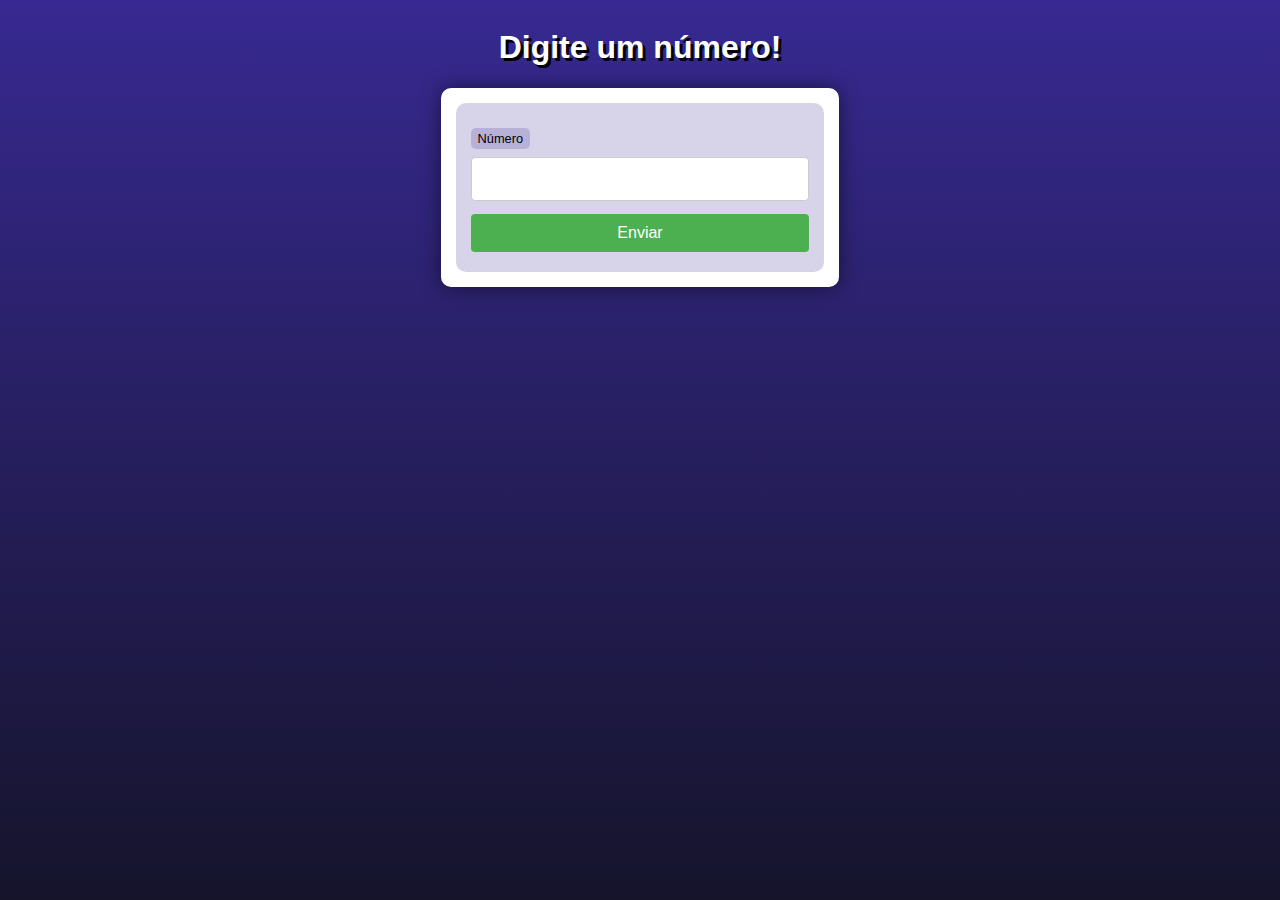
<file: ex-01/index.html>
<!DOCTYPE html>
<html lang="en">

<head>
  <meta charset="UTF-8">
  <meta name="viewport" content="width=device-width, initial-scale=1.0">
  <link rel="stylesheet" href="ant.css">
  <title>Document</title>
</head>

<body>
  <header>
    <h1> Digite um número!</h1>
  </header>
  <section>
    <form action="ant.php" method="get">
      <label for="numero">Número</label>
      <input type="number" name="numero" id="idnumero">
      <input type="submit" value="Enviar">
    </form>
  </section>

</body>

</html>
</file>
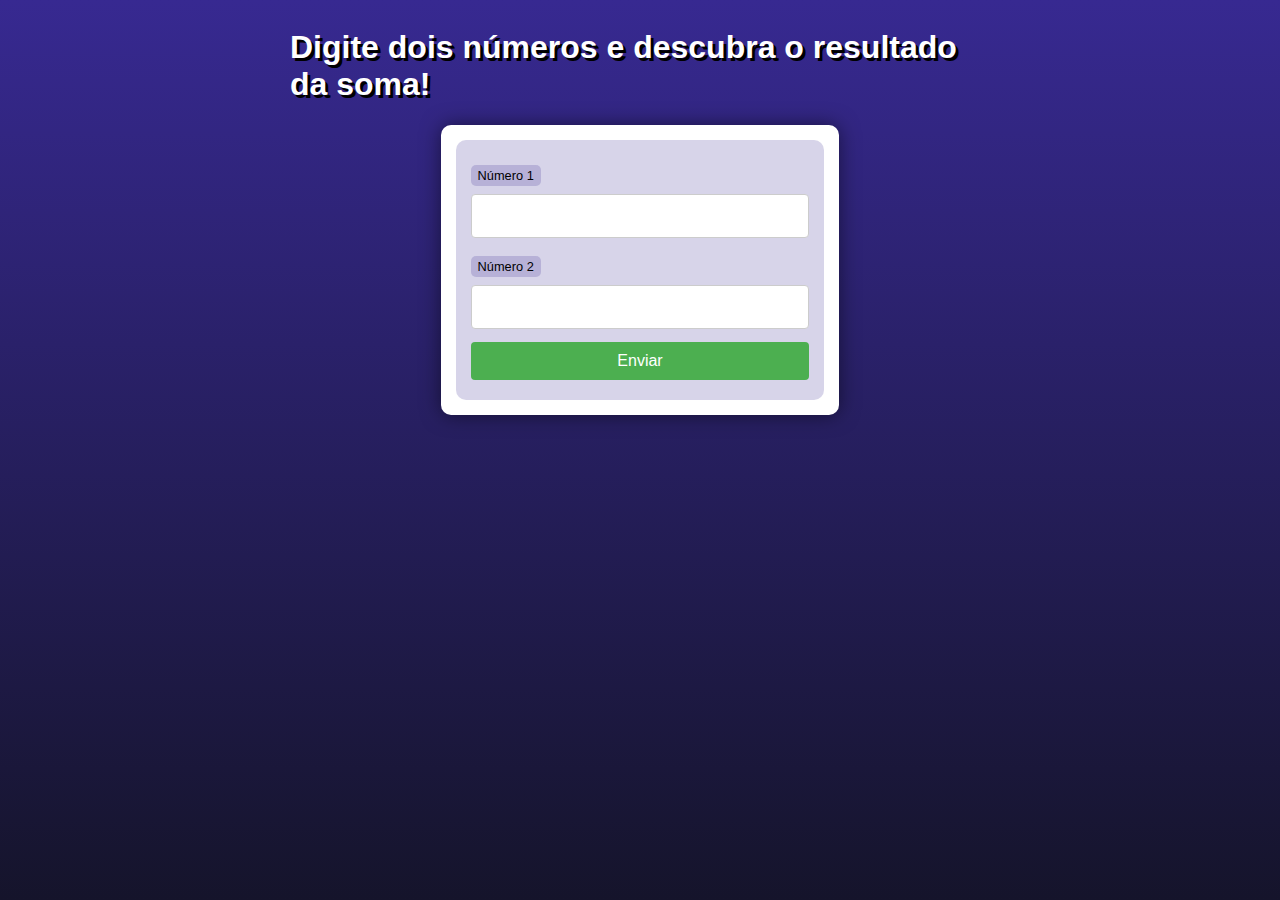
<file: ex-02/index.html>
<!DOCTYPE html>
<html lang="en">

<head>
  <meta charset="UTF-8">
  <meta name="viewport" content="width=device-width, initial-scale=1.0">
  <link rel="stylesheet" href="soma.css">
  <title>Document</title>
</head>

<body>
  <header>
    <h1> Digite dois números e descubra o resultado da soma!</h1>
  </header>
  <section>
    <form action="soma.php" method="get">
      <label for="numero1">Número 1</label>
      <input type="number" name="numero1" id="idnumero1">

      <label for="numero2">Número 2</label>
      <input type="number" name="numero2" id="idnumero2">

      <input type="submit" value="Enviar">
    </form>
  </section>
</body>

</html>
</file>
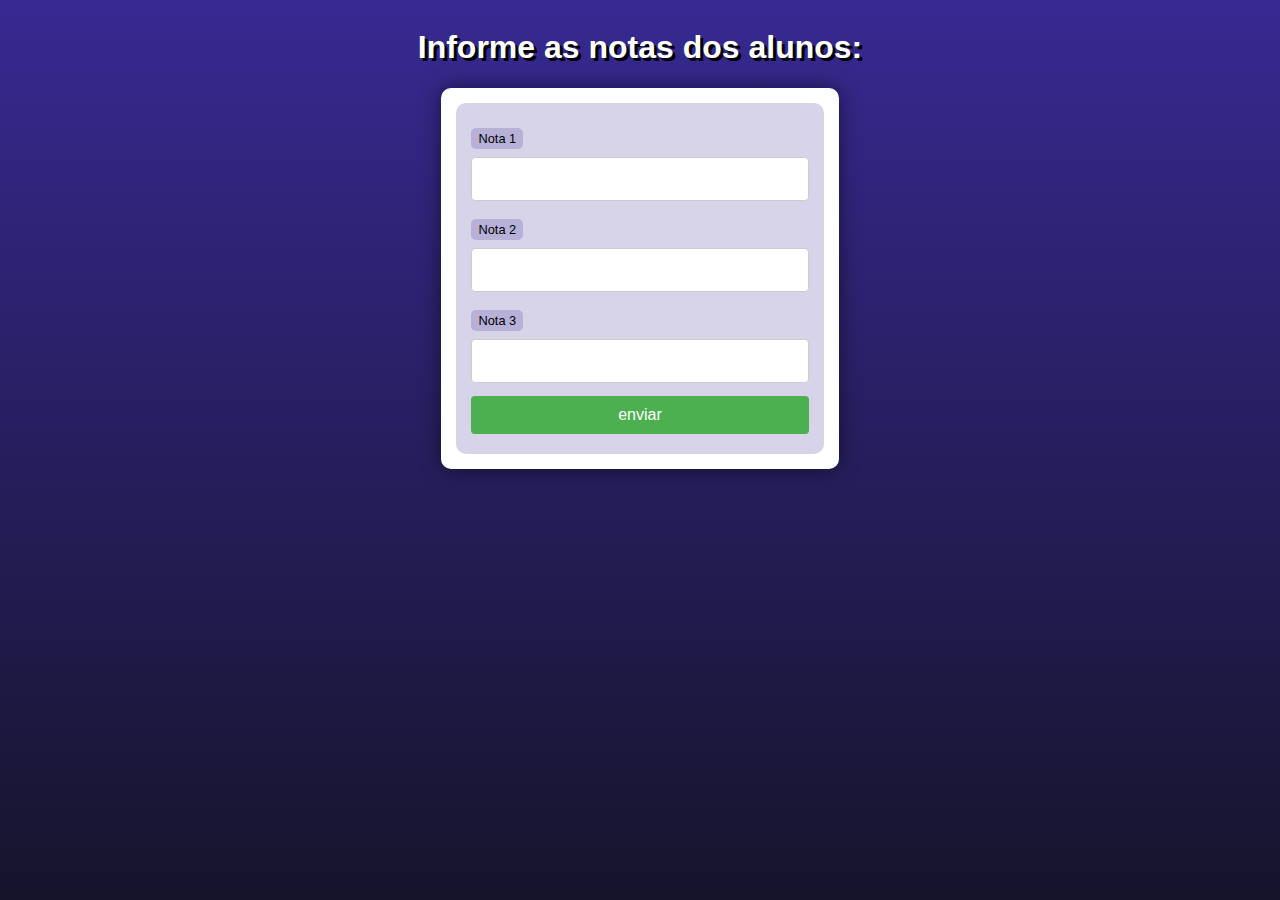
<file: ex-03/index.html>
<!DOCTYPE html>
<html lang="en">
<head>
  <meta charset="UTF-8">
  <meta name="viewport" content="width=device-width, initial-scale=1.0">
  <link rel="stylesheet" href="media.css">
  <title>Document</title>
</head>
<body>
  <header>
   <h1>Informe as notas dos alunos: </h1>
  </header>
  <section>
    <form action="media.php" method="get">
      <label for="nota1">Nota 1</label>
      <input type="number" name="nota1" id="idnota1">

      <label for="nota2">Nota 2</label>
      <input type="number" name="nota2" id="idnota2">

      <label for="nota3">Nota 3</label>
      <input type="number" name="nota3" id="idnota3">
      
      <input type="submit" value="enviar">
    </form>
  </section>

</body>
</html>
</file>
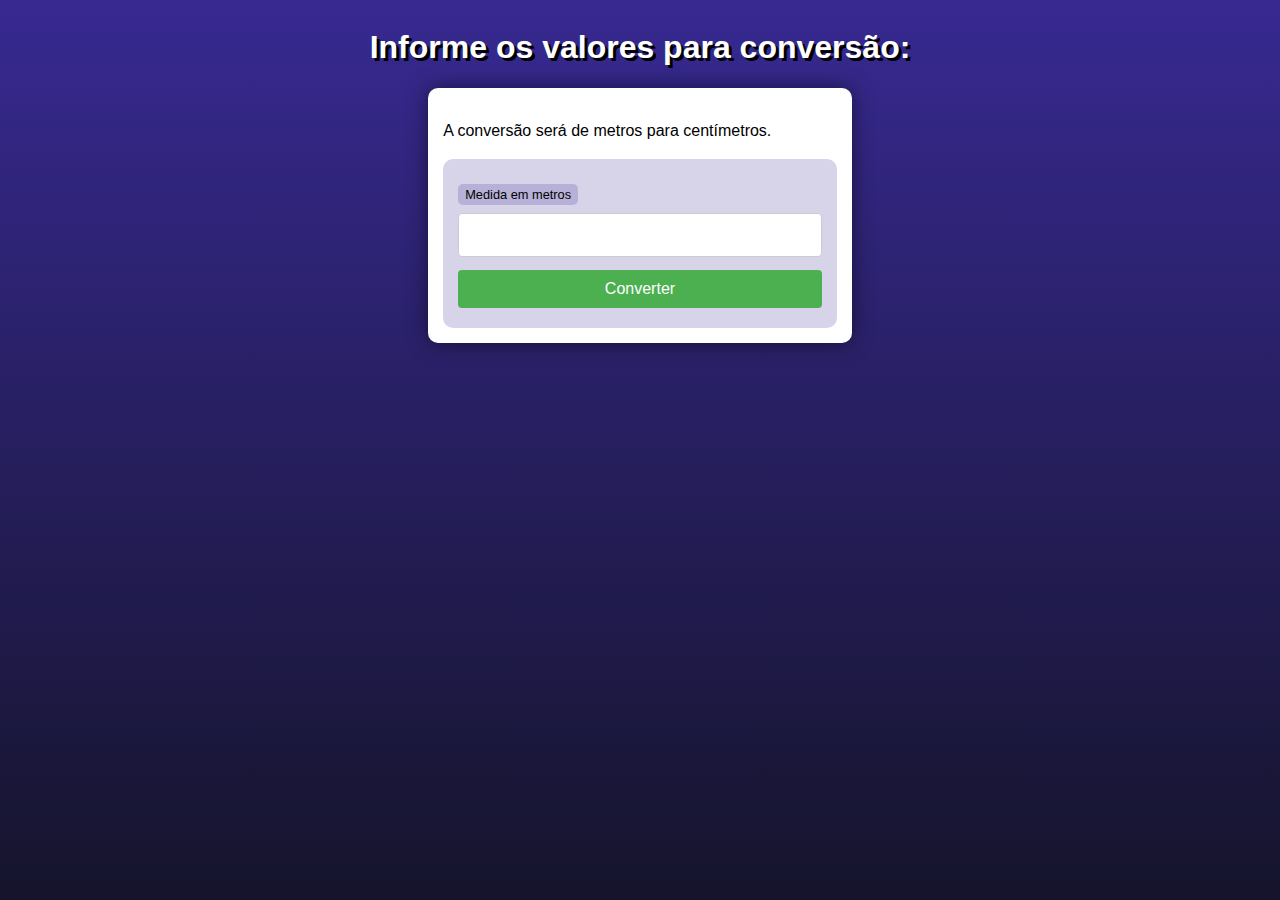
<file: ex-04/index.html>
<!DOCTYPE html>
<html lang="en">
<head>
  <meta charset="UTF-8">
  <meta name="viewport" content="width=device-width, initial-scale=1.0">
  <link rel="stylesheet" href="conv.css">
  <title>Document</title>
</head>
<body>
  <header>
   <h1>Informe os valores para conversão: </h1>
  </header>
  <section>
    <p> A conversão será de metros para centímetros.</p>
    <form action="conv.php" method="get">
      <label for="metros">Medida em metros</label>
      <input type="number" name="metros" id="idmetros">

      <input type="submit" value="Converter">
    </form>
  </section>
</body>
</html>
</file>
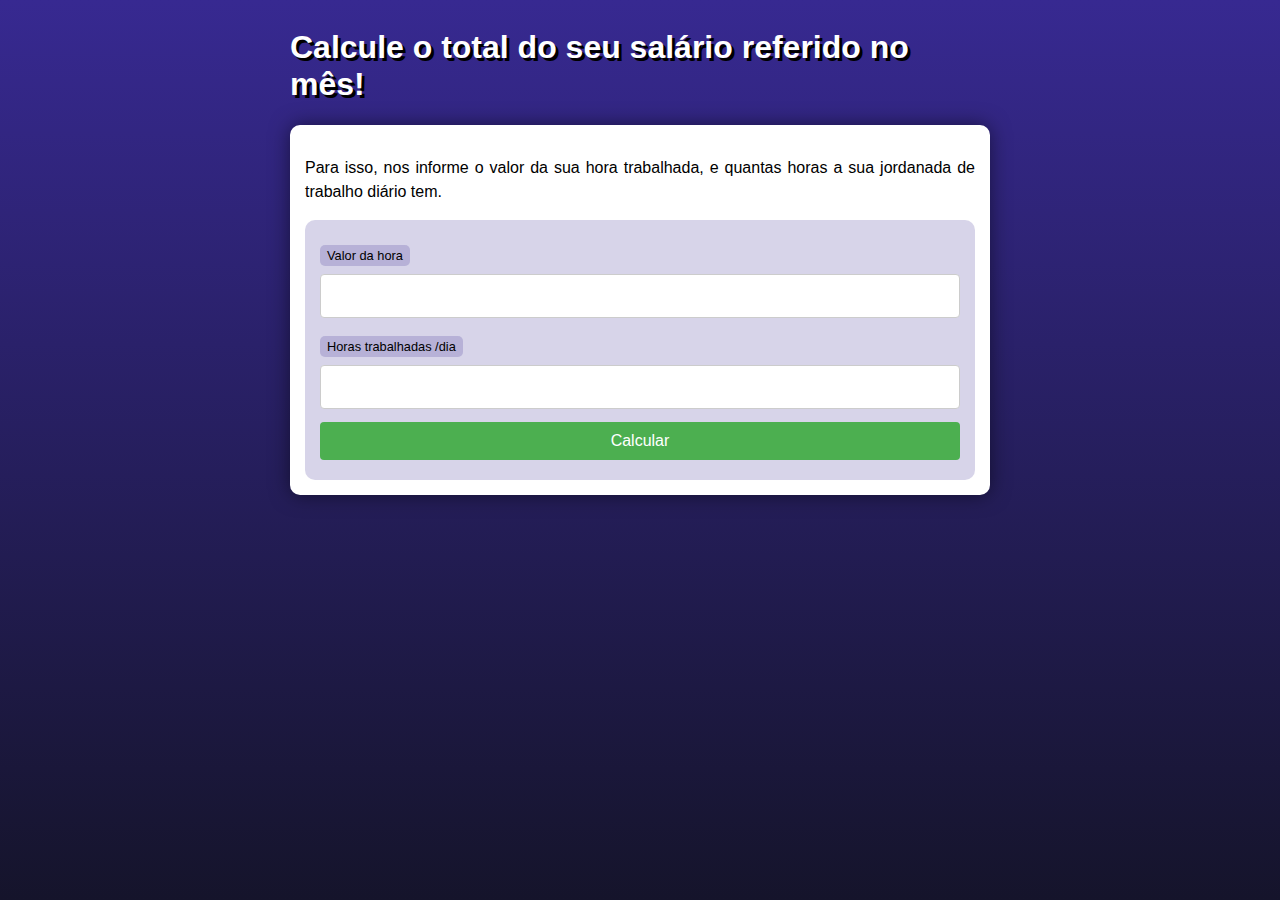
<file: ex-05/index.html>
<!DOCTYPE html>
<html lang="en">

<head>
  <meta charset="UTF-8">
  <meta name="viewport" content="width=device-width, initial-scale=1.0">
  <link rel="stylesheet" href="cal.css">
  <title>Salário</title>
</head>

<body>
  <header>
    <h1>Calcule o total do seu salário referido no mês!</h1>
  </header>
  <section>
    <p>Para isso, nos informe o valor da sua hora trabalhada, e quantas horas a sua jordanada de trabalho diário tem.</p>
    <form action="cal.php" method="get">
      <label for="valor">Valor da hora</label>
      <input type="number" name="valor" id="idvalor">

      <label for="horas">Horas trabalhadas /dia</label>
      <input type="number" name="horas" id="idhoras">
      <input type="submit" value="Calcular">
    </form>
  </section>
</body>

</html>
</file>
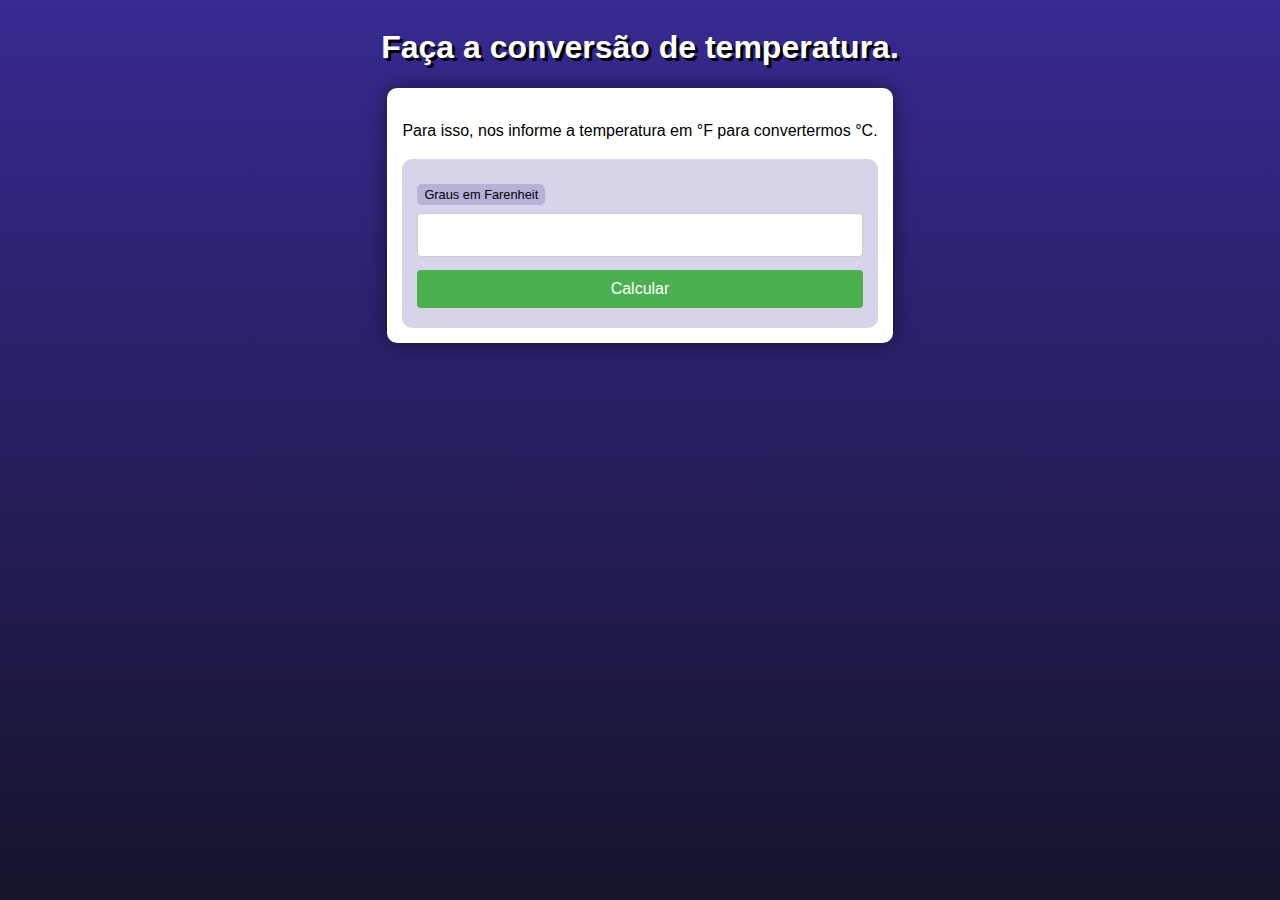
<file: ex-06/index.html>
<!DOCTYPE html>
<html lang="en">

<head>
  <meta charset="UTF-8">
  <meta name="viewport" content="width=device-width, initial-scale=1.0">
  <link rel="stylesheet" href="graus.css">
  <title>Salário</title>
</head>

<body>
  <header>
    <h1>Faça a conversão de temperatura.</h1>
  </header>
  <section>
    <p>Para isso, nos informe a temperatura em °F para convertermos °C.</p>
    <form action="graus.php" method="get">
      <label for="graus">Graus em Farenheit</label>
      <input type="text" name="graus" id="idgraus">
      <input type="submit" value="Calcular">
    </form>
  </section>
</body>

</html>
</file>
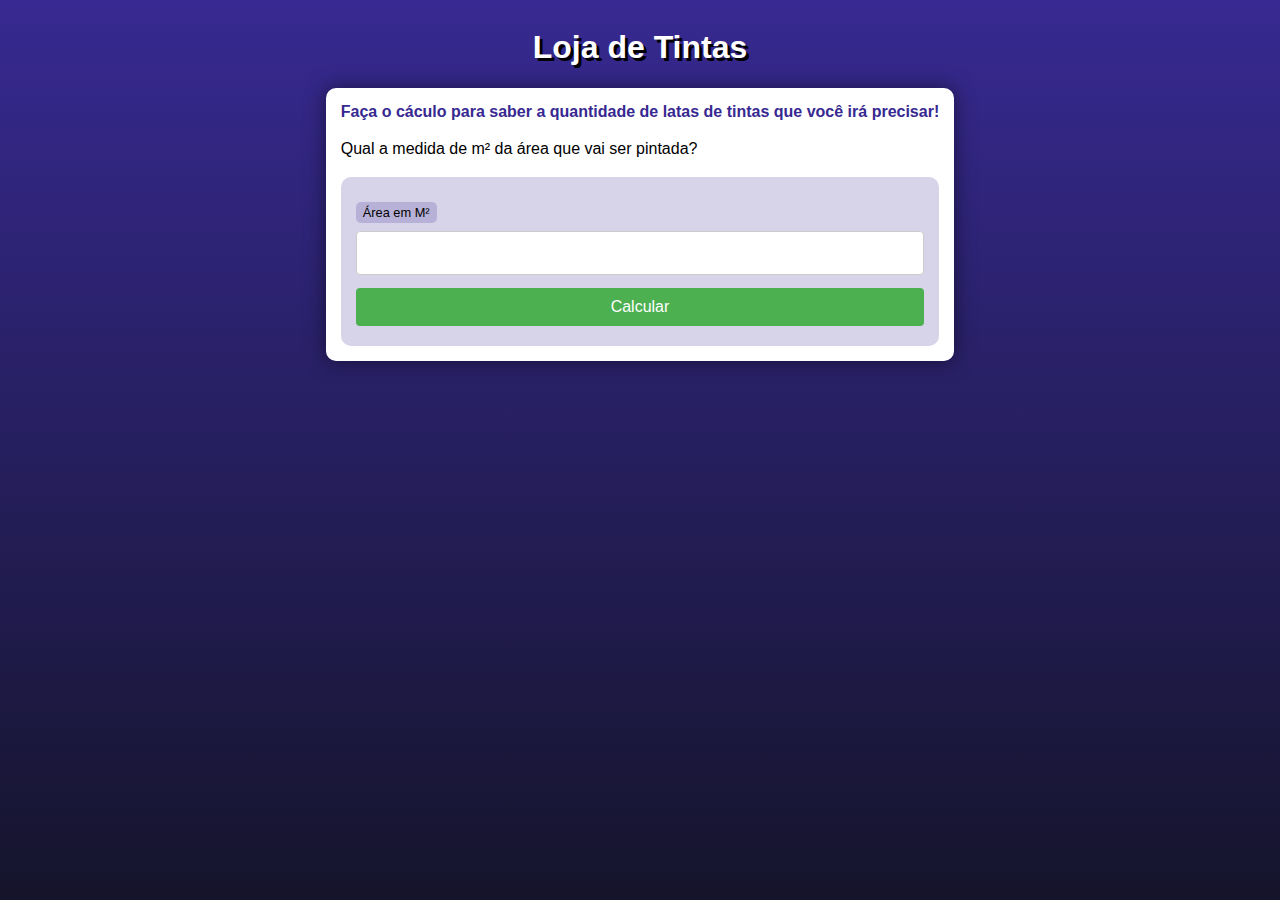
<file: ex-07/index.html>
<!DOCTYPE html>
<html lang="en">

<head>
  <meta charset="UTF-8">
  <meta name="viewport" content="width=device-width, initial-scale=1.0">
  <link rel="stylesheet" href="style.css">
  <title>Loja de tintas</title>
</head>

<body>
  <header>
    <h1>Loja de Tintas</h1>
  </header>
  <section>
    <h4>Faça o cáculo para saber a quantidade de latas de tintas que você irá precisar!</h4>
    <p>Qual a medida de m² da área que vai ser pintada?</p>
    <form action="tintas.php">
      <label for="qntmetros">Área em M²</label>
      <input type="number" name="qntmetros" id="idqntmetros">
      <input type="submit" value="Calcular">
    </form>
  </section>
</body>

</html>
</file>
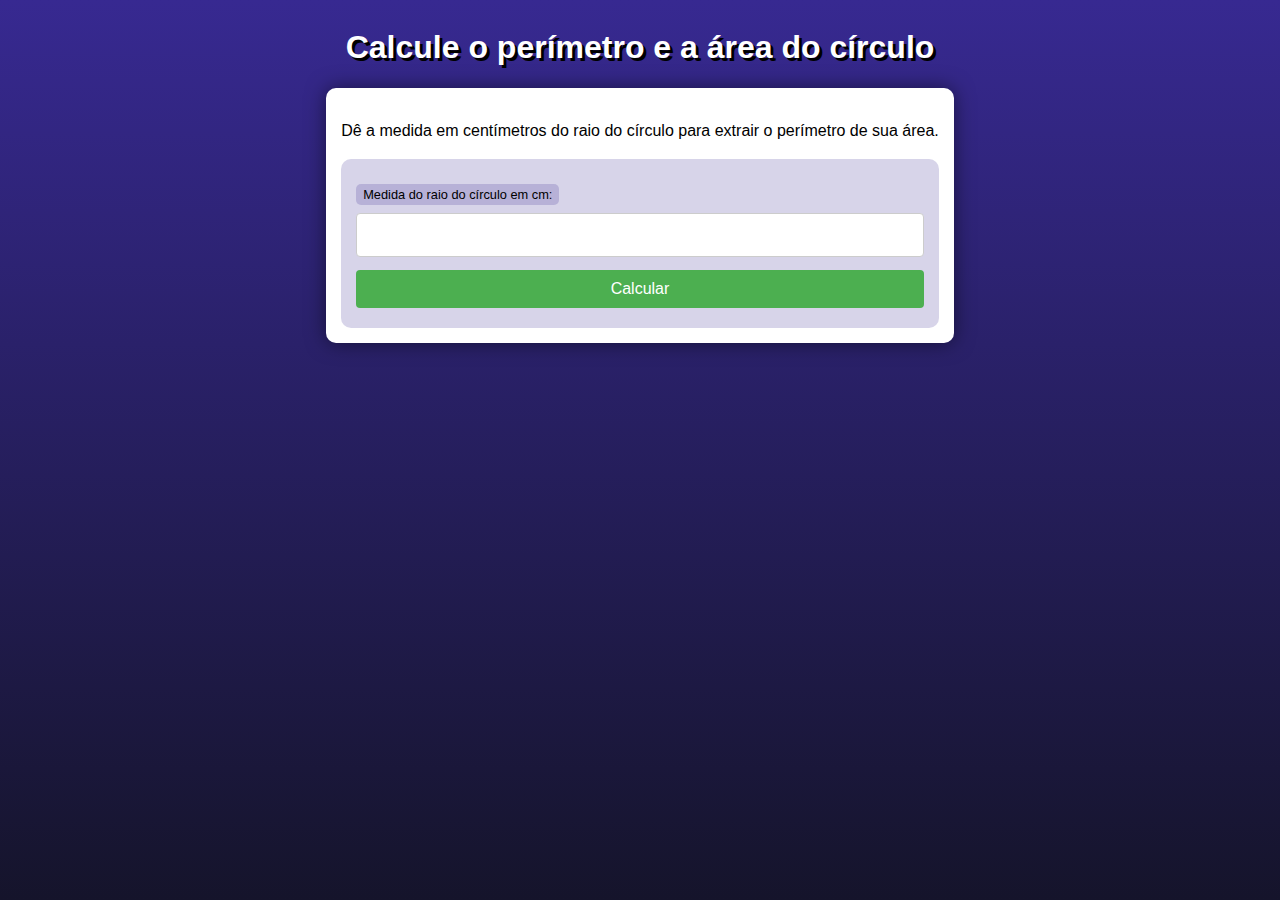
<file: ex-08/index.html>
<!DOCTYPE html>
<html lang="en">

<head>
  <meta charset="UTF-8">
  <meta name="viewport" content="width=device-width, initial-scale=1.0">
  <link rel="stylesheet" href="layot.css">
  <title>Document</title>
</head>

<body>
  <header>
    <h1>Calcule o perímetro e a área do círculo</h1>
  </header>
  <section>
    <p>Dê a medida em centímetros do raio do círculo para extrair o perímetro de sua área.</p>
    <form action="cir.php">
      <label for="raio">Medida do raio do círculo em cm:</label>
      <input type="number" name="raio" id="idraio">
      <input type="submit" value="Calcular">
    </form>
  </section>
</body>

</html>
</file>
<file: ex-01/ant.css>
@charset "UTF-8";

* {
    font-family: Verdana, Geneva, Tahoma, sans-serif;
    box-sizing: border-box;
}

/* ELEMENTOS DA INTERFACE */

body {
    background-color: #15142b;
    background-image: linear-gradient(180deg, #372991, #15142b);
    background-repeat: no-repeat;
    background-position: center center;
    background-size: cover;
    background-attachment: fixed;

    display: flex;
    flex-direction: column;
    flex-wrap: nowrap;
    justify-content: center;
    align-items: center;
}

header, main, section, article {
    max-width: 700px;
}

header > h1 {
    color: white;
    text-shadow: 3px 3px 0px black;
}

main, section, article {
    background-color: white;
    padding: 15px;
    margin-bottom: 20px;
    border-radius: 10px;
    box-shadow: 0px 0px 20px rgba(0, 0, 0, 0.502);
}

footer {
    display: block;
    width: 100vw;
    background-color: #291f6c;
    color: white;
    text-align: center;
    margin-top: auto;
    padding: 5px;
}

p {
    text-align: justify;
    line-height: 1.5em;
}

h2, h3, h4 {
    color: #372991;
    margin: 0 0 10px 0;
}

a {
    color: #15142b;
    background-color: rgba(55, 41, 145, 0.1);
    padding: 0 3px;
    font-weight: 600;
    text-decoration: none;
    border-bottom: .5px dotted #372991;
}

a:hover {
    color: #372991;
    border-bottom: 1px solid #372991;
}

/* TABELAS E LISTAS */

table {
    min-width: 400px;
    border-spacing: 0px;
    border: 0.5px solid #372991;
    margin: 10px auto;
}

table th {
    background-color: #372991;
    color: white;
    padding: 5px;
    text-align: left;
}

table td {
    padding: 5px;
}

table tr {
    background-color: rgba(55, 41, 145, 0.05);
}

table tr:nth-child(odd) {
    background-color: rgba(55, 41, 145, 0.3);
}

table.divisao {
    border: 1px solid white;
}

table.divisao td {
    background-color: white;
    padding: 20px;
    text-align: center;
    font-size: 2.5em;
}

table.divisao  tr:nth-child(1) td:nth-child(2) {
    border-bottom: 3px solid black;
    border-left: 3px solid black;
}

table.divisao tr:nth-child(2) td:nth-child(2) {
    border-left: 3px solid black;
}

table.divisao tr:nth-child(2) td:nth-child(1) {
    text-decoration: underline;
}

ul > li::marker {
    color: #372991;
}

/* ELEMENTOS DE FORMULÁRIO */

form {
    background-color: rgba(55, 41, 145, 0.2);
    padding: 15px;
    border-radius: 10px;
}

form label {
    display: block;
    width: fit-content;
    font-size: 0.8em;
    font-weight: 100;
    background-color: rgba(55, 41, 145, 0.2);
    padding: 3px 7px;
    margin-top: 10px;
    margin-bottom: 0px;
    border-radius: 5px;
}

input[type=text], [type=number], select, input[type=date], input[type=date], input[type=datetime], input[type=email], input[type=month], input[type=password], input[type=range], input[type=tel], input[type=time], input[type=week] {
    width: 100%;
    padding: 12px 20px;
    font-size: 1em;
    margin: 8px 0;
    display: inline-block;
    border: 1px solid #ccc;
    border-radius: 4px;
    box-sizing: border-box;
}
  
input[type=submit] {
    width: 100%;
    background-color: #4CAF50;
    font-size: 1em;
    color: white;
    padding: 10px 20px;
    margin: 5px 0;
    border: none;
    border-radius: 4px;
    cursor: pointer;
}
  
input[type=submit]:hover {
    background-color: #45a049;
}

input[type=reset] {
    width: 100%;
    background-color: #eb9903;
    font-size: 1em;
    color: white;
    padding: 10px 20px;
    margin: 5px 0;
    border: none;
    border-radius: 4px;
    cursor: pointer;
}

input[type=reset]:hover {
    background-color: #c27013;
}

input[type=button], button {
    width: 100%;
    background-color: #372991;
    font-size: 1em;
    color: white;
    padding: 10px 20px;
    margin: 5px 0;
    border: none;
    border-radius: 4px;
    cursor: pointer;
}

input[type=button]:hover, button:hover {
    background-color: #291f6c;
}

fieldset {
    border: 0.5px dotted #372991;
}

fieldset > legend {
    font-size: 0.8em;
    font-weight: 100;
    background-color: rgba(55, 41, 145, 0.2);
    padding: 3px 7px;
    border-radius: 5px;
}

input[type=radio] + label, input[type=checkbox] + label {
    display: inline-block;
    font-size: 1em;
    background-color: rgba(0, 0, 0, 0);
}
</file>
<file: ex-02/soma.css>
@charset "UTF-8";

* {
    font-family: Verdana, Geneva, Tahoma, sans-serif;
    box-sizing: border-box;
}

/* ELEMENTOS DA INTERFACE */

body {
    background-color: #15142b;
    background-image: linear-gradient(180deg, #372991, #15142b);
    background-repeat: no-repeat;
    background-position: center center;
    background-size: cover;
    background-attachment: fixed;

    display: flex;
    flex-direction: column;
    flex-wrap: nowrap;
    justify-content: center;
    align-items: center;
}

header, main, section, article {
    max-width: 700px;
}

header > h1 {
    color: white;
    text-shadow: 3px 3px 0px black;
}

main, section, article {
    background-color: white;
    padding: 15px;
    margin-bottom: 20px;
    border-radius: 10px;
    box-shadow: 0px 0px 20px rgba(0, 0, 0, 0.502);
}

footer {
    display: block;
    width: 100vw;
    background-color: #291f6c;
    color: white;
    text-align: center;
    margin-top: auto;
    padding: 5px;
}

p {
    text-align: justify;
    line-height: 1.5em;
}

h2, h3, h4 {
    color: #372991;
    margin: 0 0 10px 0;
}

a {
    color: #15142b;
    background-color: rgba(55, 41, 145, 0.1);
    padding: 0 3px;
    font-weight: 600;
    text-decoration: none;
    border-bottom: .5px dotted #372991;
}

a:hover {
    color: #372991;
    border-bottom: 1px solid #372991;
}

/* TABELAS E LISTAS */

table {
    min-width: 400px;
    border-spacing: 0px;
    border: 0.5px solid #372991;
    margin: 10px auto;
}

table th {
    background-color: #372991;
    color: white;
    padding: 5px;
    text-align: left;
}

table td {
    padding: 5px;
}

table tr {
    background-color: rgba(55, 41, 145, 0.05);
}

table tr:nth-child(odd) {
    background-color: rgba(55, 41, 145, 0.3);
}

table.divisao {
    border: 1px solid white;
}

table.divisao td {
    background-color: white;
    padding: 20px;
    text-align: center;
    font-size: 2.5em;
}

table.divisao  tr:nth-child(1) td:nth-child(2) {
    border-bottom: 3px solid black;
    border-left: 3px solid black;
}

table.divisao tr:nth-child(2) td:nth-child(2) {
    border-left: 3px solid black;
}

table.divisao tr:nth-child(2) td:nth-child(1) {
    text-decoration: underline;
}

ul > li::marker {
    color: #372991;
}

/* ELEMENTOS DE FORMULÁRIO */

form {
    background-color: rgba(55, 41, 145, 0.2);
    padding: 15px;
    border-radius: 10px;
}

form label {
    display: block;
    width: fit-content;
    font-size: 0.8em;
    font-weight: 100;
    background-color: rgba(55, 41, 145, 0.2);
    padding: 3px 7px;
    margin-top: 10px;
    margin-bottom: 0px;
    border-radius: 5px;
}

input[type=text], [type=number], select, input[type=date], input[type=date], input[type=datetime], input[type=email], input[type=month], input[type=password], input[type=range], input[type=tel], input[type=time], input[type=week] {
    width: 100%;
    padding: 12px 20px;
    font-size: 1em;
    margin: 8px 0;
    display: inline-block;
    border: 1px solid #ccc;
    border-radius: 4px;
    box-sizing: border-box;
}
  
input[type=submit] {
    width: 100%;
    background-color: #4CAF50;
    font-size: 1em;
    color: white;
    padding: 10px 20px;
    margin: 5px 0;
    border: none;
    border-radius: 4px;
    cursor: pointer;
}
  
input[type=submit]:hover {
    background-color: #45a049;
}

input[type=reset] {
    width: 100%;
    background-color: #eb9903;
    font-size: 1em;
    color: white;
    padding: 10px 20px;
    margin: 5px 0;
    border: none;
    border-radius: 4px;
    cursor: pointer;
}

input[type=reset]:hover {
    background-color: #c27013;
}

input[type=button], button {
    width: 100%;
    background-color: #372991;
    font-size: 1em;
    color: white;
    padding: 10px 20px;
    margin: 5px 0;
    border: none;
    border-radius: 4px;
    cursor: pointer;
}

input[type=button]:hover, button:hover {
    background-color: #291f6c;
}

fieldset {
    border: 0.5px dotted #372991;
}

fieldset > legend {
    font-size: 0.8em;
    font-weight: 100;
    background-color: rgba(55, 41, 145, 0.2);
    padding: 3px 7px;
    border-radius: 5px;
}

input[type=radio] + label, input[type=checkbox] + label {
    display: inline-block;
    font-size: 1em;
    background-color: rgba(0, 0, 0, 0);
}
</file>
<file: ex-03/media.css>
@charset "UTF-8";

* {
    font-family: Verdana, Geneva, Tahoma, sans-serif;
    box-sizing: border-box;
}

/* ELEMENTOS DA INTERFACE */

body {
    background-color: #15142b;
    background-image: linear-gradient(180deg, #372991, #15142b);
    background-repeat: no-repeat;
    background-position: center center;
    background-size: cover;
    background-attachment: fixed;

    display: flex;
    flex-direction: column;
    flex-wrap: nowrap;
    justify-content: center;
    align-items: center;
}

header, main, section, article {
    max-width: 700px;
}

header > h1 {
    color: white;
    text-shadow: 3px 3px 0px black;
}

main, section, article {
    background-color: white;
    padding: 15px;
    margin-bottom: 20px;
    border-radius: 10px;
    box-shadow: 0px 0px 20px rgba(0, 0, 0, 0.502);
}

footer {
    display: block;
    width: 100vw;
    background-color: #291f6c;
    color: white;
    text-align: center;
    margin-top: auto;
    padding: 5px;
}

p {
    text-align: justify;
    line-height: 1.5em;
}

h2, h3, h4 {
    color: #372991;
    margin: 0 0 10px 0;
}

a {
    color: #15142b;
    background-color: rgba(55, 41, 145, 0.1);
    padding: 0 3px;
    font-weight: 600;
    text-decoration: none;
    border-bottom: .5px dotted #372991;
}

a:hover {
    color: #372991;
    border-bottom: 1px solid #372991;
}

/* TABELAS E LISTAS */

table {
    min-width: 400px;
    border-spacing: 0px;
    border: 0.5px solid #372991;
    margin: 10px auto;
}

table th {
    background-color: #372991;
    color: white;
    padding: 5px;
    text-align: left;
}

table td {
    padding: 5px;
}

table tr {
    background-color: rgba(55, 41, 145, 0.05);
}

table tr:nth-child(odd) {
    background-color: rgba(55, 41, 145, 0.3);
}

table.divisao {
    border: 1px solid white;
}

table.divisao td {
    background-color: white;
    padding: 20px;
    text-align: center;
    font-size: 2.5em;
}

table.divisao  tr:nth-child(1) td:nth-child(2) {
    border-bottom: 3px solid black;
    border-left: 3px solid black;
}

table.divisao tr:nth-child(2) td:nth-child(2) {
    border-left: 3px solid black;
}

table.divisao tr:nth-child(2) td:nth-child(1) {
    text-decoration: underline;
}

ul > li::marker {
    color: #372991;
}

/* ELEMENTOS DE FORMULÁRIO */

form {
    background-color: rgba(55, 41, 145, 0.2);
    padding: 15px;
    border-radius: 10px;
}

form label {
    display: block;
    width: fit-content;
    font-size: 0.8em;
    font-weight: 100;
    background-color: rgba(55, 41, 145, 0.2);
    padding: 3px 7px;
    margin-top: 10px;
    margin-bottom: 0px;
    border-radius: 5px;
}

input[type=text], [type=number], select, input[type=date], input[type=date], input[type=datetime], input[type=email], input[type=month], input[type=password], input[type=range], input[type=tel], input[type=time], input[type=week] {
    width: 100%;
    padding: 12px 20px;
    font-size: 1em;
    margin: 8px 0;
    display: inline-block;
    border: 1px solid #ccc;
    border-radius: 4px;
    box-sizing: border-box;
}
  
input[type=submit] {
    width: 100%;
    background-color: #4CAF50;
    font-size: 1em;
    color: white;
    padding: 10px 20px;
    margin: 5px 0;
    border: none;
    border-radius: 4px;
    cursor: pointer;
}
  
input[type=submit]:hover {
    background-color: #45a049;
}

input[type=reset] {
    width: 100%;
    background-color: #eb9903;
    font-size: 1em;
    color: white;
    padding: 10px 20px;
    margin: 5px 0;
    border: none;
    border-radius: 4px;
    cursor: pointer;
}

input[type=reset]:hover {
    background-color: #c27013;
}

input[type=button], button {
    width: 100%;
    background-color: #372991;
    font-size: 1em;
    color: white;
    padding: 10px 20px;
    margin: 5px 0;
    border: none;
    border-radius: 4px;
    cursor: pointer;
}

input[type=button]:hover, button:hover {
    background-color: #291f6c;
}

fieldset {
    border: 0.5px dotted #372991;
}

fieldset > legend {
    font-size: 0.8em;
    font-weight: 100;
    background-color: rgba(55, 41, 145, 0.2);
    padding: 3px 7px;
    border-radius: 5px;
}

input[type=radio] + label, input[type=checkbox] + label {
    display: inline-block;
    font-size: 1em;
    background-color: rgba(0, 0, 0, 0);
}
</file>
<file: ex-04/conv.css>
@charset "UTF-8";

* {
    font-family: Verdana, Geneva, Tahoma, sans-serif;
    box-sizing: border-box;
}

/* ELEMENTOS DA INTERFACE */

body {
    background-color: #15142b;
    background-image: linear-gradient(180deg, #372991, #15142b);
    background-repeat: no-repeat;
    background-position: center center;
    background-size: cover;
    background-attachment: fixed;

    display: flex;
    flex-direction: column;
    flex-wrap: nowrap;
    justify-content: center;
    align-items: center;
}

header, main, section, article {
    max-width: 700px;
}

header > h1 {
    color: white;
    text-shadow: 3px 3px 0px black;
}

main, section, article {
    background-color: white;
    padding: 15px;
    margin-bottom: 20px;
    border-radius: 10px;
    box-shadow: 0px 0px 20px rgba(0, 0, 0, 0.502);
}

footer {
    display: block;
    width: 100vw;
    background-color: #291f6c;
    color: white;
    text-align: center;
    margin-top: auto;
    padding: 5px;
}

p {
    text-align: justify;
    line-height: 1.5em;
}

h2, h3, h4 {
    color: #372991;
    margin: 0 0 10px 0;
}

a {
    color: #15142b;
    background-color: rgba(55, 41, 145, 0.1);
    padding: 0 3px;
    font-weight: 600;
    text-decoration: none;
    border-bottom: .5px dotted #372991;
}

a:hover {
    color: #372991;
    border-bottom: 1px solid #372991;
}

/* TABELAS E LISTAS */

table {
    min-width: 400px;
    border-spacing: 0px;
    border: 0.5px solid #372991;
    margin: 10px auto;
}

table th {
    background-color: #372991;
    color: white;
    padding: 5px;
    text-align: left;
}

table td {
    padding: 5px;
}

table tr {
    background-color: rgba(55, 41, 145, 0.05);
}

table tr:nth-child(odd) {
    background-color: rgba(55, 41, 145, 0.3);
}

table.divisao {
    border: 1px solid white;
}

table.divisao td {
    background-color: white;
    padding: 20px;
    text-align: center;
    font-size: 2.5em;
}

table.divisao  tr:nth-child(1) td:nth-child(2) {
    border-bottom: 3px solid black;
    border-left: 3px solid black;
}

table.divisao tr:nth-child(2) td:nth-child(2) {
    border-left: 3px solid black;
}

table.divisao tr:nth-child(2) td:nth-child(1) {
    text-decoration: underline;
}

ul > li::marker {
    color: #372991;
}

/* ELEMENTOS DE FORMULÁRIO */

form {
    background-color: rgba(55, 41, 145, 0.2);
    padding: 15px;
    border-radius: 10px;
}

form label {
    display: block;
    width: fit-content;
    font-size: 0.8em;
    font-weight: 100;
    background-color: rgba(55, 41, 145, 0.2);
    padding: 3px 7px;
    margin-top: 10px;
    margin-bottom: 0px;
    border-radius: 5px;
}

input[type=text], [type=number], select, input[type=date], input[type=date], input[type=datetime], input[type=email], input[type=month], input[type=password], input[type=range], input[type=tel], input[type=time], input[type=week] {
    width: 100%;
    padding: 12px 20px;
    font-size: 1em;
    margin: 8px 0;
    display: inline-block;
    border: 1px solid #ccc;
    border-radius: 4px;
    box-sizing: border-box;
}
  
input[type=submit] {
    width: 100%;
    background-color: #4CAF50;
    font-size: 1em;
    color: white;
    padding: 10px 20px;
    margin: 5px 0;
    border: none;
    border-radius: 4px;
    cursor: pointer;
}
  
input[type=submit]:hover {
    background-color: #45a049;
}

input[type=reset] {
    width: 100%;
    background-color: #eb9903;
    font-size: 1em;
    color: white;
    padding: 10px 20px;
    margin: 5px 0;
    border: none;
    border-radius: 4px;
    cursor: pointer;
}

input[type=reset]:hover {
    background-color: #c27013;
}

input[type=button], button {
    width: 100%;
    background-color: #372991;
    font-size: 1em;
    color: white;
    padding: 10px 20px;
    margin: 5px 0;
    border: none;
    border-radius: 4px;
    cursor: pointer;
}

input[type=button]:hover, button:hover {
    background-color: #291f6c;
}

fieldset {
    border: 0.5px dotted #372991;
}

fieldset > legend {
    font-size: 0.8em;
    font-weight: 100;
    background-color: rgba(55, 41, 145, 0.2);
    padding: 3px 7px;
    border-radius: 5px;
}

input[type=radio] + label, input[type=checkbox] + label {
    display: inline-block;
    font-size: 1em;
    background-color: rgba(0, 0, 0, 0);
}
</file>
<file: ex-05/cal.css>
@charset "UTF-8";

* {
    font-family: Verdana, Geneva, Tahoma, sans-serif;
    box-sizing: border-box;
}

/* ELEMENTOS DA INTERFACE */

body {
    background-color: #15142b;
    background-image: linear-gradient(180deg, #372991, #15142b);
    background-repeat: no-repeat;
    background-position: center center;
    background-size: cover;
    background-attachment: fixed;

    display: flex;
    flex-direction: column;
    flex-wrap: nowrap;
    justify-content: center;
    align-items: center;
}

header, main, section, article {
    max-width: 700px;
}

header > h1 {
    color: white;
    text-shadow: 3px 3px 0px black;
}

main, section, article {
    background-color: white;
    padding: 15px;
    margin-bottom: 20px;
    border-radius: 10px;
    box-shadow: 0px 0px 20px rgba(0, 0, 0, 0.502);
}

footer {
    display: block;
    width: 100vw;
    background-color: #291f6c;
    color: white;
    text-align: center;
    margin-top: auto;
    padding: 5px;
}

p {
    text-align: justify;
    line-height: 1.5em;
}

h2, h3, h4 {
    color: #372991;
    margin: 0 0 10px 0;
}

a {
    color: #15142b;
    background-color: rgba(55, 41, 145, 0.1);
    padding: 0 3px;
    font-weight: 600;
    text-decoration: none;
    border-bottom: .5px dotted #372991;
}

a:hover {
    color: #372991;
    border-bottom: 1px solid #372991;
}

/* TABELAS E LISTAS */

table {
    min-width: 400px;
    border-spacing: 0px;
    border: 0.5px solid #372991;
    margin: 10px auto;
}

table th {
    background-color: #372991;
    color: white;
    padding: 5px;
    text-align: left;
}

table td {
    padding: 5px;
}

table tr {
    background-color: rgba(55, 41, 145, 0.05);
}

table tr:nth-child(odd) {
    background-color: rgba(55, 41, 145, 0.3);
}

table.divisao {
    border: 1px solid white;
}

table.divisao td {
    background-color: white;
    padding: 20px;
    text-align: center;
    font-size: 2.5em;
}

table.divisao  tr:nth-child(1) td:nth-child(2) {
    border-bottom: 3px solid black;
    border-left: 3px solid black;
}

table.divisao tr:nth-child(2) td:nth-child(2) {
    border-left: 3px solid black;
}

table.divisao tr:nth-child(2) td:nth-child(1) {
    text-decoration: underline;
}

ul > li::marker {
    color: #372991;
}

/* ELEMENTOS DE FORMULÁRIO */

form {
    background-color: rgba(55, 41, 145, 0.2);
    padding: 15px;
    border-radius: 10px;
}

form label {
    display: block;
    width: fit-content;
    font-size: 0.8em;
    font-weight: 100;
    background-color: rgba(55, 41, 145, 0.2);
    padding: 3px 7px;
    margin-top: 10px;
    margin-bottom: 0px;
    border-radius: 5px;
}

input[type=text], [type=number], select, input[type=date], input[type=date], input[type=datetime], input[type=email], input[type=month], input[type=password], input[type=range], input[type=tel], input[type=time], input[type=week] {
    width: 100%;
    padding: 12px 20px;
    font-size: 1em;
    margin: 8px 0;
    display: inline-block;
    border: 1px solid #ccc;
    border-radius: 4px;
    box-sizing: border-box;
}
  
input[type=submit] {
    width: 100%;
    background-color: #4CAF50;
    font-size: 1em;
    color: white;
    padding: 10px 20px;
    margin: 5px 0;
    border: none;
    border-radius: 4px;
    cursor: pointer;
}
  
input[type=submit]:hover {
    background-color: #45a049;
}

input[type=reset] {
    width: 100%;
    background-color: #eb9903;
    font-size: 1em;
    color: white;
    padding: 10px 20px;
    margin: 5px 0;
    border: none;
    border-radius: 4px;
    cursor: pointer;
}

input[type=reset]:hover {
    background-color: #c27013;
}

input[type=button], button {
    width: 100%;
    background-color: #372991;
    font-size: 1em;
    color: white;
    padding: 10px 20px;
    margin: 5px 0;
    border: none;
    border-radius: 4px;
    cursor: pointer;
}

input[type=button]:hover, button:hover {
    background-color: #291f6c;
}

fieldset {
    border: 0.5px dotted #372991;
}

fieldset > legend {
    font-size: 0.8em;
    font-weight: 100;
    background-color: rgba(55, 41, 145, 0.2);
    padding: 3px 7px;
    border-radius: 5px;
}

input[type=radio] + label, input[type=checkbox] + label {
    display: inline-block;
    font-size: 1em;
    background-color: rgba(0, 0, 0, 0);
}
</file>
<file: ex-06/graus.css>
@charset "UTF-8";

* {
    font-family: Verdana, Geneva, Tahoma, sans-serif;
    box-sizing: border-box;
}

/* ELEMENTOS DA INTERFACE */

body {
    background-color: #15142b;
    background-image: linear-gradient(180deg, #372991, #15142b);
    background-repeat: no-repeat;
    background-position: center center;
    background-size: cover;
    background-attachment: fixed;

    display: flex;
    flex-direction: column;
    flex-wrap: nowrap;
    justify-content: center;
    align-items: center;
}

header, main, section, article {
    max-width: 700px;
}

header > h1 {
    color: white;
    text-shadow: 3px 3px 0px black;
}

main, section, article {
    background-color: white;
    padding: 15px;
    margin-bottom: 20px;
    border-radius: 10px;
    box-shadow: 0px 0px 20px rgba(0, 0, 0, 0.502);
}

footer {
    display: block;
    width: 100vw;
    background-color: #291f6c;
    color: white;
    text-align: center;
    margin-top: auto;
    padding: 5px;
}

p {
    text-align: justify;
    line-height: 1.5em;
}

h2, h3, h4 {
    color: #372991;
    margin: 0 0 10px 0;
}

a {
    color: #15142b;
    background-color: rgba(55, 41, 145, 0.1);
    padding: 0 3px;
    font-weight: 600;
    text-decoration: none;
    border-bottom: .5px dotted #372991;
}

a:hover {
    color: #372991;
    border-bottom: 1px solid #372991;
}

/* TABELAS E LISTAS */

table {
    min-width: 400px;
    border-spacing: 0px;
    border: 0.5px solid #372991;
    margin: 10px auto;
}

table th {
    background-color: #372991;
    color: white;
    padding: 5px;
    text-align: left;
}

table td {
    padding: 5px;
}

table tr {
    background-color: rgba(55, 41, 145, 0.05);
}

table tr:nth-child(odd) {
    background-color: rgba(55, 41, 145, 0.3);
}

table.divisao {
    border: 1px solid white;
}

table.divisao td {
    background-color: white;
    padding: 20px;
    text-align: center;
    font-size: 2.5em;
}

table.divisao  tr:nth-child(1) td:nth-child(2) {
    border-bottom: 3px solid black;
    border-left: 3px solid black;
}

table.divisao tr:nth-child(2) td:nth-child(2) {
    border-left: 3px solid black;
}

table.divisao tr:nth-child(2) td:nth-child(1) {
    text-decoration: underline;
}

ul > li::marker {
    color: #372991;
}

/* ELEMENTOS DE FORMULÁRIO */

form {
    background-color: rgba(55, 41, 145, 0.2);
    padding: 15px;
    border-radius: 10px;
}

form label {
    display: block;
    width: fit-content;
    font-size: 0.8em;
    font-weight: 100;
    background-color: rgba(55, 41, 145, 0.2);
    padding: 3px 7px;
    margin-top: 10px;
    margin-bottom: 0px;
    border-radius: 5px;
}

input[type=text], [type=number], select, input[type=date], input[type=date], input[type=datetime], input[type=email], input[type=month], input[type=password], input[type=range], input[type=tel], input[type=time], input[type=week] {
    width: 100%;
    padding: 12px 20px;
    font-size: 1em;
    margin: 8px 0;
    display: inline-block;
    border: 1px solid #ccc;
    border-radius: 4px;
    box-sizing: border-box;
}
  
input[type=submit] {
    width: 100%;
    background-color: #4CAF50;
    font-size: 1em;
    color: white;
    padding: 10px 20px;
    margin: 5px 0;
    border: none;
    border-radius: 4px;
    cursor: pointer;
}
  
input[type=submit]:hover {
    background-color: #45a049;
}

input[type=reset] {
    width: 100%;
    background-color: #eb9903;
    font-size: 1em;
    color: white;
    padding: 10px 20px;
    margin: 5px 0;
    border: none;
    border-radius: 4px;
    cursor: pointer;
}

input[type=reset]:hover {
    background-color: #c27013;
}

input[type=button], button {
    width: 100%;
    background-color: #372991;
    font-size: 1em;
    color: white;
    padding: 10px 20px;
    margin: 5px 0;
    border: none;
    border-radius: 4px;
    cursor: pointer;
}

input[type=button]:hover, button:hover {
    background-color: #291f6c;
}

fieldset {
    border: 0.5px dotted #372991;
}

fieldset > legend {
    font-size: 0.8em;
    font-weight: 100;
    background-color: rgba(55, 41, 145, 0.2);
    padding: 3px 7px;
    border-radius: 5px;
}

input[type=radio] + label, input[type=checkbox] + label {
    display: inline-block;
    font-size: 1em;
    background-color: rgba(0, 0, 0, 0);
}
</file>
<file: ex-07/style.css>
@charset "UTF-8";

* {
    font-family: Verdana, Geneva, Tahoma, sans-serif;
    box-sizing: border-box;
}

/* ELEMENTOS DA INTERFACE */

body {
    background-color: #15142b;
    background-image: linear-gradient(180deg, #372991, #15142b);
    background-repeat: no-repeat;
    background-position: center center;
    background-size: cover;
    background-attachment: fixed;

    display: flex;
    flex-direction: column;
    flex-wrap: nowrap;
    justify-content: center;
    align-items: center;
}

header, main, section, article {
    max-width: 700px;
}

header > h1 {
    color: white;
    text-shadow: 3px 3px 0px black;
}

main, section, article {
    background-color: white;
    padding: 15px;
    margin-bottom: 20px;
    border-radius: 10px;
    box-shadow: 0px 0px 20px rgba(0, 0, 0, 0.502);
}

footer {
    display: block;
    width: 100vw;
    background-color: #291f6c;
    color: white;
    text-align: center;
    margin-top: auto;
    padding: 5px;
}

p {
    text-align: justify;
    line-height: 1.5em;
}

h2, h3, h4 {
    color: #372991;
    margin: 0 0 10px 0;
}

a {
    color: #15142b;
    background-color: rgba(55, 41, 145, 0.1);
    padding: 0 3px;
    font-weight: 600;
    text-decoration: none;
    border-bottom: .5px dotted #372991;
}

a:hover {
    color: #372991;
    border-bottom: 1px solid #372991;
}

/* TABELAS E LISTAS */

table {
    min-width: 400px;
    border-spacing: 0px;
    border: 0.5px solid #372991;
    margin: 10px auto;
}

table th {
    background-color: #372991;
    color: white;
    padding: 5px;
    text-align: left;
}

table td {
    padding: 5px;
}

table tr {
    background-color: rgba(55, 41, 145, 0.05);
}

table tr:nth-child(odd) {
    background-color: rgba(55, 41, 145, 0.3);
}

table.divisao {
    border: 1px solid white;
}

table.divisao td {
    background-color: white;
    padding: 20px;
    text-align: center;
    font-size: 2.5em;
}

table.divisao  tr:nth-child(1) td:nth-child(2) {
    border-bottom: 3px solid black;
    border-left: 3px solid black;
}

table.divisao tr:nth-child(2) td:nth-child(2) {
    border-left: 3px solid black;
}

table.divisao tr:nth-child(2) td:nth-child(1) {
    text-decoration: underline;
}

ul > li::marker {
    color: #372991;
}

/* ELEMENTOS DE FORMULÁRIO */

form {
    background-color: rgba(55, 41, 145, 0.2);
    padding: 15px;
    border-radius: 10px;
}

form label {
    display: block;
    width: fit-content;
    font-size: 0.8em;
    font-weight: 100;
    background-color: rgba(55, 41, 145, 0.2);
    padding: 3px 7px;
    margin-top: 10px;
    margin-bottom: 0px;
    border-radius: 5px;
}

input[type=text], [type=number], select, input[type=date], input[type=date], input[type=datetime], input[type=email], input[type=month], input[type=password], input[type=range], input[type=tel], input[type=time], input[type=week] {
    width: 100%;
    padding: 12px 20px;
    font-size: 1em;
    margin: 8px 0;
    display: inline-block;
    border: 1px solid #ccc;
    border-radius: 4px;
    box-sizing: border-box;
}
  
input[type=submit] {
    width: 100%;
    background-color: #4CAF50;
    font-size: 1em;
    color: white;
    padding: 10px 20px;
    margin: 5px 0;
    border: none;
    border-radius: 4px;
    cursor: pointer;
}
  
input[type=submit]:hover {
    background-color: #45a049;
}

input[type=reset] {
    width: 100%;
    background-color: #eb9903;
    font-size: 1em;
    color: white;
    padding: 10px 20px;
    margin: 5px 0;
    border: none;
    border-radius: 4px;
    cursor: pointer;
}

input[type=reset]:hover {
    background-color: #c27013;
}

input[type=button], button {
    width: 100%;
    background-color: #372991;
    font-size: 1em;
    color: white;
    padding: 10px 20px;
    margin: 5px 0;
    border: none;
    border-radius: 4px;
    cursor: pointer;
}

input[type=button]:hover, button:hover {
    background-color: #291f6c;
}

fieldset {
    border: 0.5px dotted #372991;
}

fieldset > legend {
    font-size: 0.8em;
    font-weight: 100;
    background-color: rgba(55, 41, 145, 0.2);
    padding: 3px 7px;
    border-radius: 5px;
}

input[type=radio] + label, input[type=checkbox] + label {
    display: inline-block;
    font-size: 1em;
    background-color: rgba(0, 0, 0, 0);
}
</file>
<file: ex-08/layot.css>
@charset "UTF-8";

* {
  font-family: Verdana, Geneva, Tahoma, sans-serif;
  box-sizing: border-box;
}

/* ELEMENTOS DA INTERFACE */

body {
  background-color: #15142b;
  background-image: linear-gradient(180deg, #372991, #15142b);
  background-repeat: no-repeat;
  background-position: center center;
  background-size: cover;
  background-attachment: fixed;

  display: flex;
  flex-direction: column;
  flex-wrap: nowrap;
  justify-content: center;
  align-items: center;
}

header,
main,
section,
article {
  max-width: 700px;
}

header > h1 {
  color: white;
  text-shadow: 3px 3px 0px black;
}

main,
section,
article {
  background-color: white;
  padding: 15px;
  margin-bottom: 20px;
  border-radius: 10px;
  box-shadow: 0px 0px 20px rgba(0, 0, 0, 0.502);
}

footer {
  display: block;
  width: 100vw;
  background-color: #291f6c;
  color: white;
  text-align: center;
  margin-top: auto;
  padding: 5px;
}

p {
  text-align: justify;
  line-height: 1.5em;
}

h2,
h3,
h4 {
  color: #372991;
  margin: 0 0 10px 0;
}

a {
  color: #15142b;
  background-color: rgba(55, 41, 145, 0.1);
  padding: 0 3px;
  font-weight: 600;
  text-decoration: none;
  border-bottom: 0.5px dotted #372991;
}

a:hover {
  color: #372991;
  border-bottom: 1px solid #372991;
}

/* TABELAS E LISTAS */

table {
  min-width: 400px;
  border-spacing: 0px;
  border: 0.5px solid #372991;
  margin: 10px auto;
}

table th {
  background-color: #372991;
  color: white;
  padding: 5px;
  text-align: left;
}

table td {
  padding: 5px;
}

table tr {
  background-color: rgba(55, 41, 145, 0.05);
}

table tr:nth-child(odd) {
  background-color: rgba(55, 41, 145, 0.3);
}

table.divisao {
  border: 1px solid white;
}

table.divisao td {
  background-color: white;
  padding: 20px;
  text-align: center;
  font-size: 2.5em;
}

table.divisao tr:nth-child(1) td:nth-child(2) {
  border-bottom: 3px solid black;
  border-left: 3px solid black;
}

table.divisao tr:nth-child(2) td:nth-child(2) {
  border-left: 3px solid black;
}

table.divisao tr:nth-child(2) td:nth-child(1) {
  text-decoration: underline;
}

ul > li::marker {
  color: #372991;
}

/* ELEMENTOS DE FORMULÁRIO */

form {
  background-color: rgba(55, 41, 145, 0.2);
  padding: 15px;
  border-radius: 10px;
}

form label {
  display: block;
  width: fit-content;
  font-size: 0.8em;
  font-weight: 100;
  background-color: rgba(55, 41, 145, 0.2);
  padding: 3px 7px;
  margin-top: 10px;
  margin-bottom: 0px;
  border-radius: 5px;
}

input[type="text"],
[type="number"],
select,
input[type="date"],
input[type="date"],
input[type="datetime"],
input[type="email"],
input[type="month"],
input[type="password"],
input[type="range"],
input[type="tel"],
input[type="time"],
input[type="week"] {
  width: 100%;
  padding: 12px 20px;
  font-size: 1em;
  margin: 8px 0;
  display: inline-block;
  border: 1px solid #ccc;
  border-radius: 4px;
  box-sizing: border-box;
}

input[type="submit"] {
  width: 100%;
  background-color: #4caf50;
  font-size: 1em;
  color: white;
  padding: 10px 20px;
  margin: 5px 0;
  border: none;
  border-radius: 4px;
  cursor: pointer;
}

input[type="submit"]:hover {
  background-color: #45a049;
}

input[type="reset"] {
  width: 100%;
  background-color: #eb9903;
  font-size: 1em;
  color: white;
  padding: 10px 20px;
  margin: 5px 0;
  border: none;
  border-radius: 4px;
  cursor: pointer;
}

input[type="reset"]:hover {
  background-color: #c27013;
}

input[type="button"],
button {
  width: 100%;
  background-color: #372991;
  font-size: 1em;
  color: white;
  padding: 10px 20px;
  margin: 5px 0;
  border: none;
  border-radius: 4px;
  cursor: pointer;
}

input[type="button"]:hover,
button:hover {
  background-color: #291f6c;
}

fieldset {
  border: 0.5px dotted #372991;
}

fieldset > legend {
  font-size: 0.8em;
  font-weight: 100;
  background-color: rgba(55, 41, 145, 0.2);
  padding: 3px 7px;
  border-radius: 5px;
}

input[type="radio"] + label,
input[type="checkbox"] + label {
  display: inline-block;
  font-size: 1em;
  background-color: rgba(0, 0, 0, 0);
}
</file>
